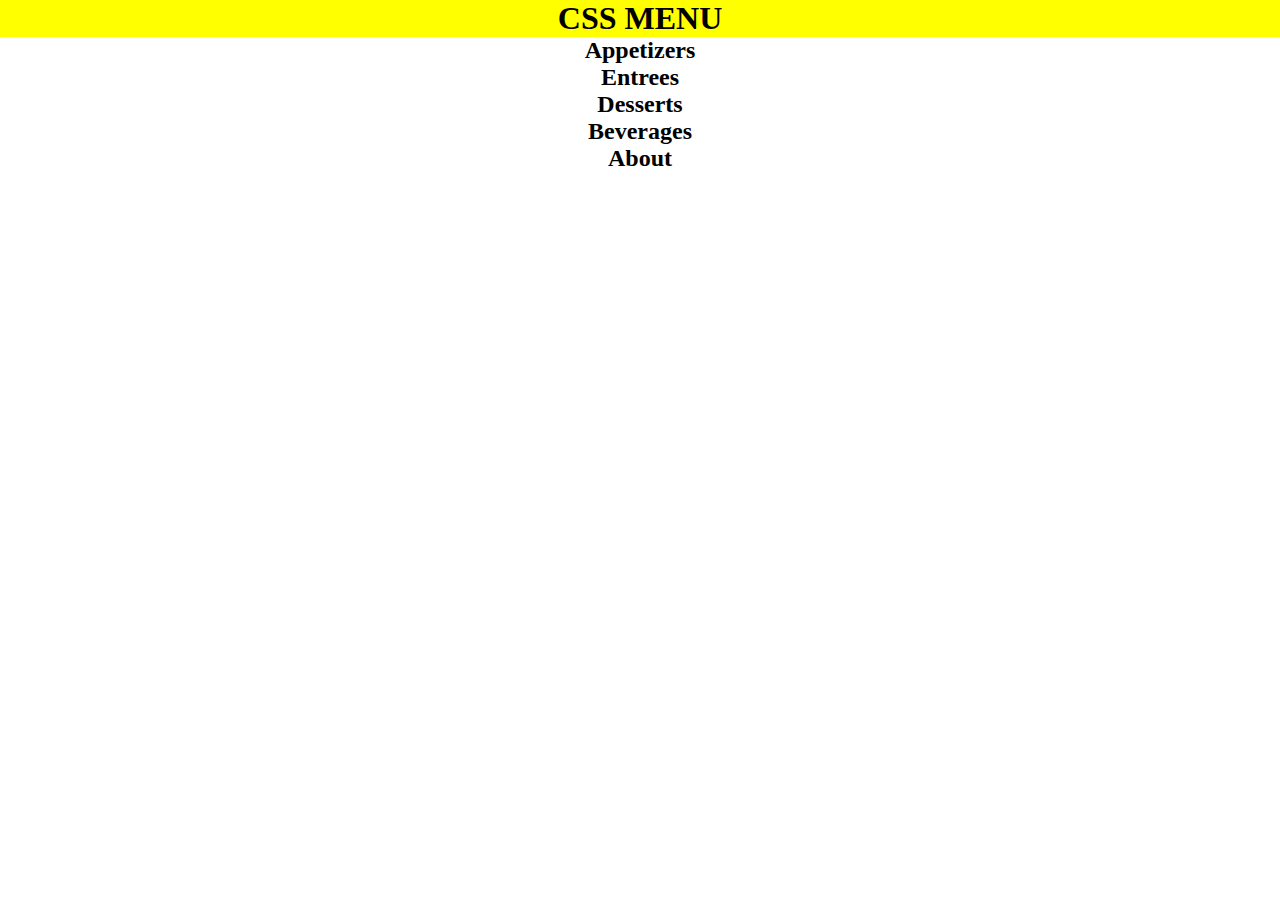
<file: 03_Lesson Navigation/index.html>
<!DOCTYPE html>
<html lang="en">
<head>
    <meta charset="UTF-8">
    <meta name="viewport" content="width=device-width, initial-scale=1.0">
    <title>Document</title>
    <link rel="Stylesheet" href="css/style.css">
</head>
<body>
    <div>
        <h1>CSS MENU</h1>
        <div>
            <h2>Appetizers</h2>
            <h2>Entrees</h2>
            <h2>Desserts</h2>
            <h2>Beverages</h2>
            <h2>About</h2>
        </div>
    </div>
</body>
</html>
</file>
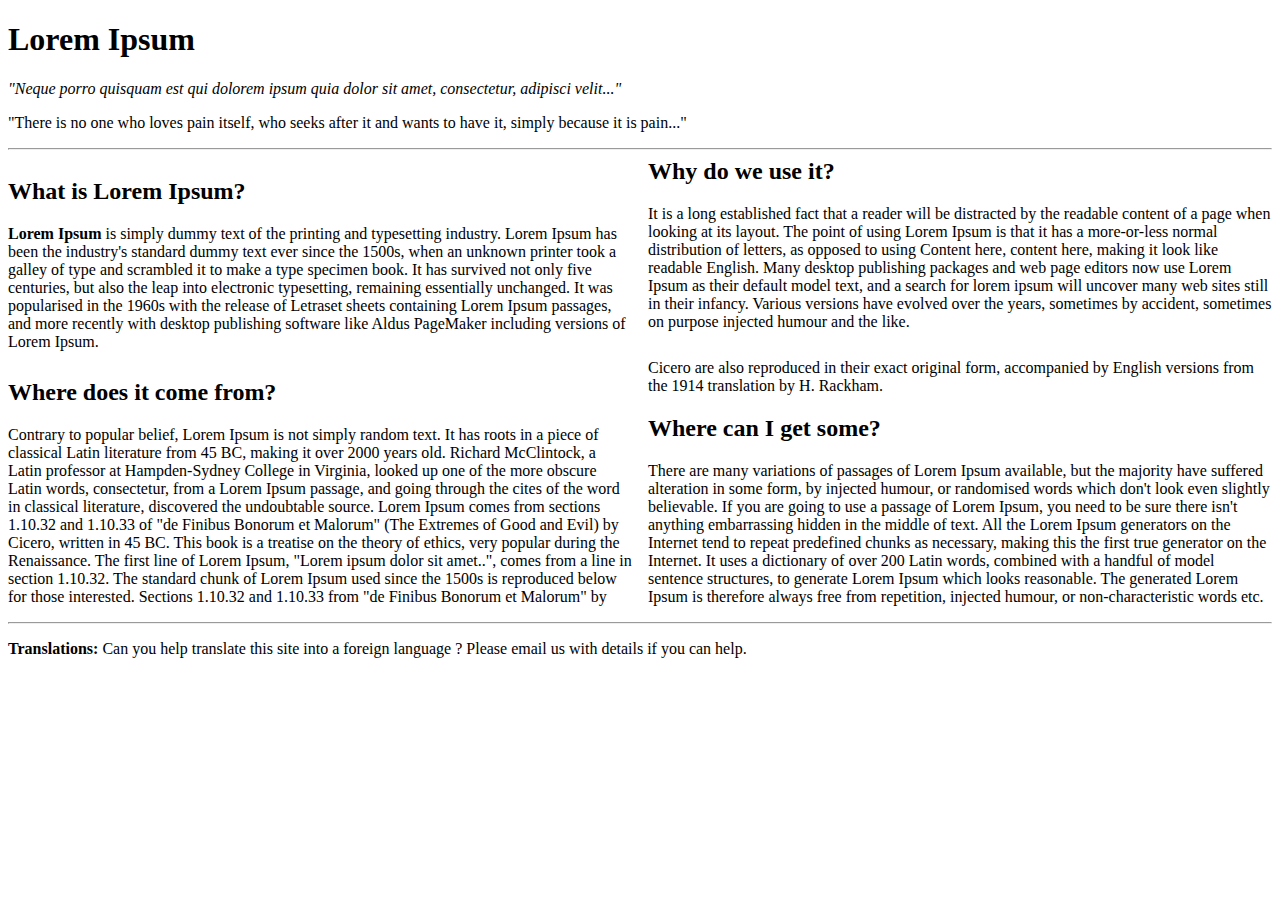
<file: January 8/index.html>
<!DOCTYPE html>
<html lang="en">
<head>
    <meta charset="UTF-8">
    <meta name="viewport" content="width=device-width, initial-scale=1.0">
    <title>Lorem Ipsum</title>
    <link rel="stylesheet" href="css/style.css">
</head>
<body>
    <h1>Lorem Ipsum</h1>
    <p class="container">"Neque porro quisquam est qui dolorem ipsum quia dolor sit amet, consectetur, adipisci velit..."</p>
    <p class="second">"There is no one who loves pain itself, who seeks after it and wants to have it, simply because it is pain..."</p>
    <hr>

<div class="box1">
    <h2>What is Lorem Ipsum?</h2>
    <p><strong>Lorem Ipsum</strong> is simply dummy text of the printing and typesetting industry. Lorem Ipsum has been the industry's standard dummy text ever since the 1500s, when an unknown printer took a galley of type and scrambled it to make a type specimen book. It has survived not only five centuries, but also the leap into electronic typesetting, remaining essentially unchanged. It was popularised in the 1960s with the release of Letraset sheets containing Lorem Ipsum passages, and more recently with desktop publishing software like Aldus PageMaker including versions of Lorem Ipsum.</p>
    
    <h2>Why do we use it?</h2>
    <p>It is a long established fact that a reader will be distracted by the readable content of a page when looking at its layout. The point of using Lorem Ipsum is that it has a more-or-less normal distribution of letters, as opposed to using Content here, content here, making it look like readable English. Many desktop publishing packages and web page editors now use Lorem Ipsum as their default model text, and a search for lorem ipsum will uncover many web sites still in their infancy. Various versions have evolved over the years, sometimes by accident, sometimes on purpose injected humour and the like. </p>
 
</div>
<div class="box2">
    
    <h2>Where does it come from?</h2>
    <p>Contrary to popular belief, Lorem Ipsum is not simply random text. It has roots in a piece of classical Latin literature from 45 BC, making it over 2000 years old. Richard McClintock, a Latin professor at Hampden-Sydney College in Virginia, looked up one of the more obscure Latin words, consectetur, from a Lorem Ipsum passage, and going through the cites of the word in classical literature, discovered the undoubtable source. Lorem Ipsum comes from sections 1.10.32 and 1.10.33 of "de Finibus Bonorum et Malorum" (The Extremes of Good and Evil) by Cicero, written in 45 BC. This book is a treatise on the theory of ethics, very popular during the Renaissance. The first line of Lorem Ipsum, "Lorem ipsum dolor sit amet..", comes from a line in section 1.10.32.

        The standard chunk of Lorem Ipsum used since the 1500s is reproduced below for those interested. Sections 1.10.32 and 1.10.33 from "de Finibus Bonorum et Malorum" by Cicero are also reproduced in their exact original form, accompanied by English versions from the 1914 translation by H. Rackham. </p>
    
    <h2>Where can I get some?</h2>
    <p>There are many variations of passages of Lorem Ipsum available, but the majority have suffered alteration in some form, by injected humour, or randomised words which don't look even slightly believable. If you are going to use a passage of Lorem Ipsum, you need to be sure there isn't anything embarrassing hidden in the middle of text. All the Lorem Ipsum generators on the Internet tend to repeat predefined chunks as necessary, making this the first true generator on the Internet. It uses a dictionary of over 200 Latin words, combined with a handful of model sentence structures, to generate Lorem Ipsum which looks reasonable. The generated Lorem Ipsum is therefore always free from repetition, injected humour, or non-characteristic words etc. </p>
 
</div>
<hr>
<p><strong>Translations: </strong>Can you help translate this site into a foreign language ? Please email us with details if you can help.</p>

</body>
</html>
</file>
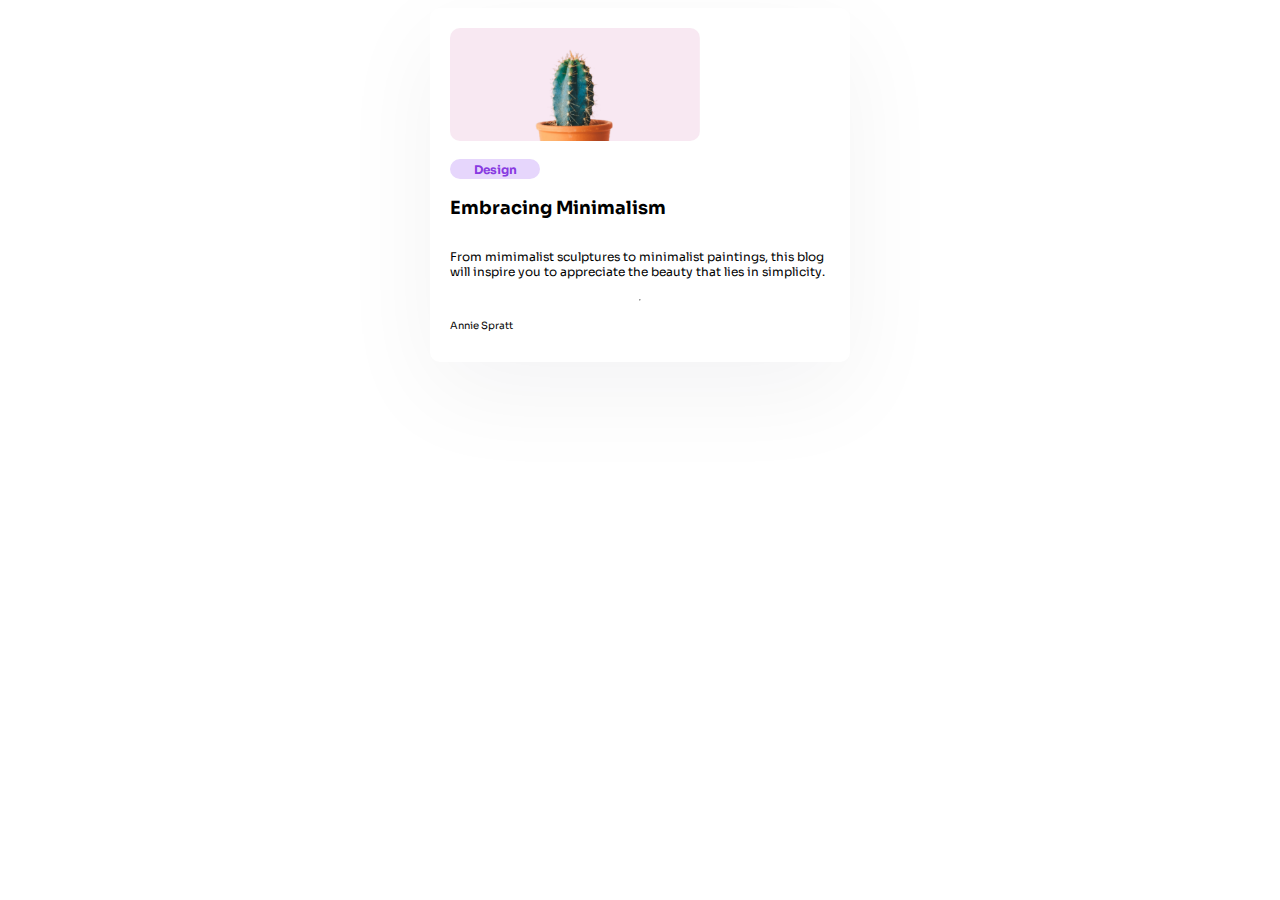
<file: Minimal Blog Card/index.html>
<!DOCTYPE html>
<html lang="en">
<head>
    <meta charset="UTF-8">
    <meta name="viewport" content="width=device-width, initial-scale=1.0">
    <link rel="stylesheet" href="stylesheets.css">
    <title>Minimal Blog Card by Ana</title>

    <link rel="preconnect" href="https://fonts.googleapis.com">
<link rel="preconnect" href="https://fonts.gstatic.com" crossorigin>
<link href="https://fonts.googleapis.com/css2?family=Sora:wght@100..800&display=swap" rel="stylesheet">
</head>
<body>
    <div class="container">
        <img src="cactus_img.jpg"><br>
        <button>Design</button>
        <p class="title">Embracing Minimalism</p>
        <p class="description">From mimimalist sculptures to minimalist paintings, this blog will inspire you to appreciate the beauty that lies in simplicity.</p>
        <hr>
        <p class="author">Annie Spratt</p>
    </div>
</body>
</html>
</file>
<file: 03_Lesson Navigation/css/style.css>
body{
    font-size: 1em;
    text-align: center;
}
*{
    margin:0;
    padding: 0;
    box-sizing: border-box;
}
h1{
    background-color: yellow;
    font-weight: bold;
}
</file>
<file: January 8/css/style.css>
body{
  
}
h1{
    border:2px;
}
.container{
    font-style: italic;
    
}
.box1{
    columns:2 250px;
}
.box2{
    columns:2 250px;
    
 }
</file>
<file: Minimal Blog Card/stylesheets.css>
img{
    width: 250px;
    border-radius: 10px;

}
.title{
  font-family: "Sora", sans-serif;
  font-optical-sizing: auto;
  font-weight: bold;
  font-size: 18px;
}
.description{
    font-family: "Sora", sans-serif;
    font-optical-sizing: auto;
    font-size: 12px;
}
.author{
    font-family: "Sora", sans-serif;
    font-optical-sizing: auto;
    font-size: 10px;
}
.container{
    display: flex;
    flex-direction: column;
    flex-wrap: wrap;
    width: 30%;
    height: 50%;
    padding: 20px;
    box-shadow: 0px 30px 100px 0px rgba(17, 23, 41, 0.05);
    border-radius: 10px;
}
body{
    display:flex;
    justify-content: center;
}
button{
    width:90px;
    height: 20px;
    background-color: #E6D6FC;
    color: #883AE1;
    font-weight: bold;
    font-family: "Sora", sans-serif;
    font-optical-sizing: auto;
    font-size: 12px;
    border-radius: 10px;
    border: 0px;
}
</file>
